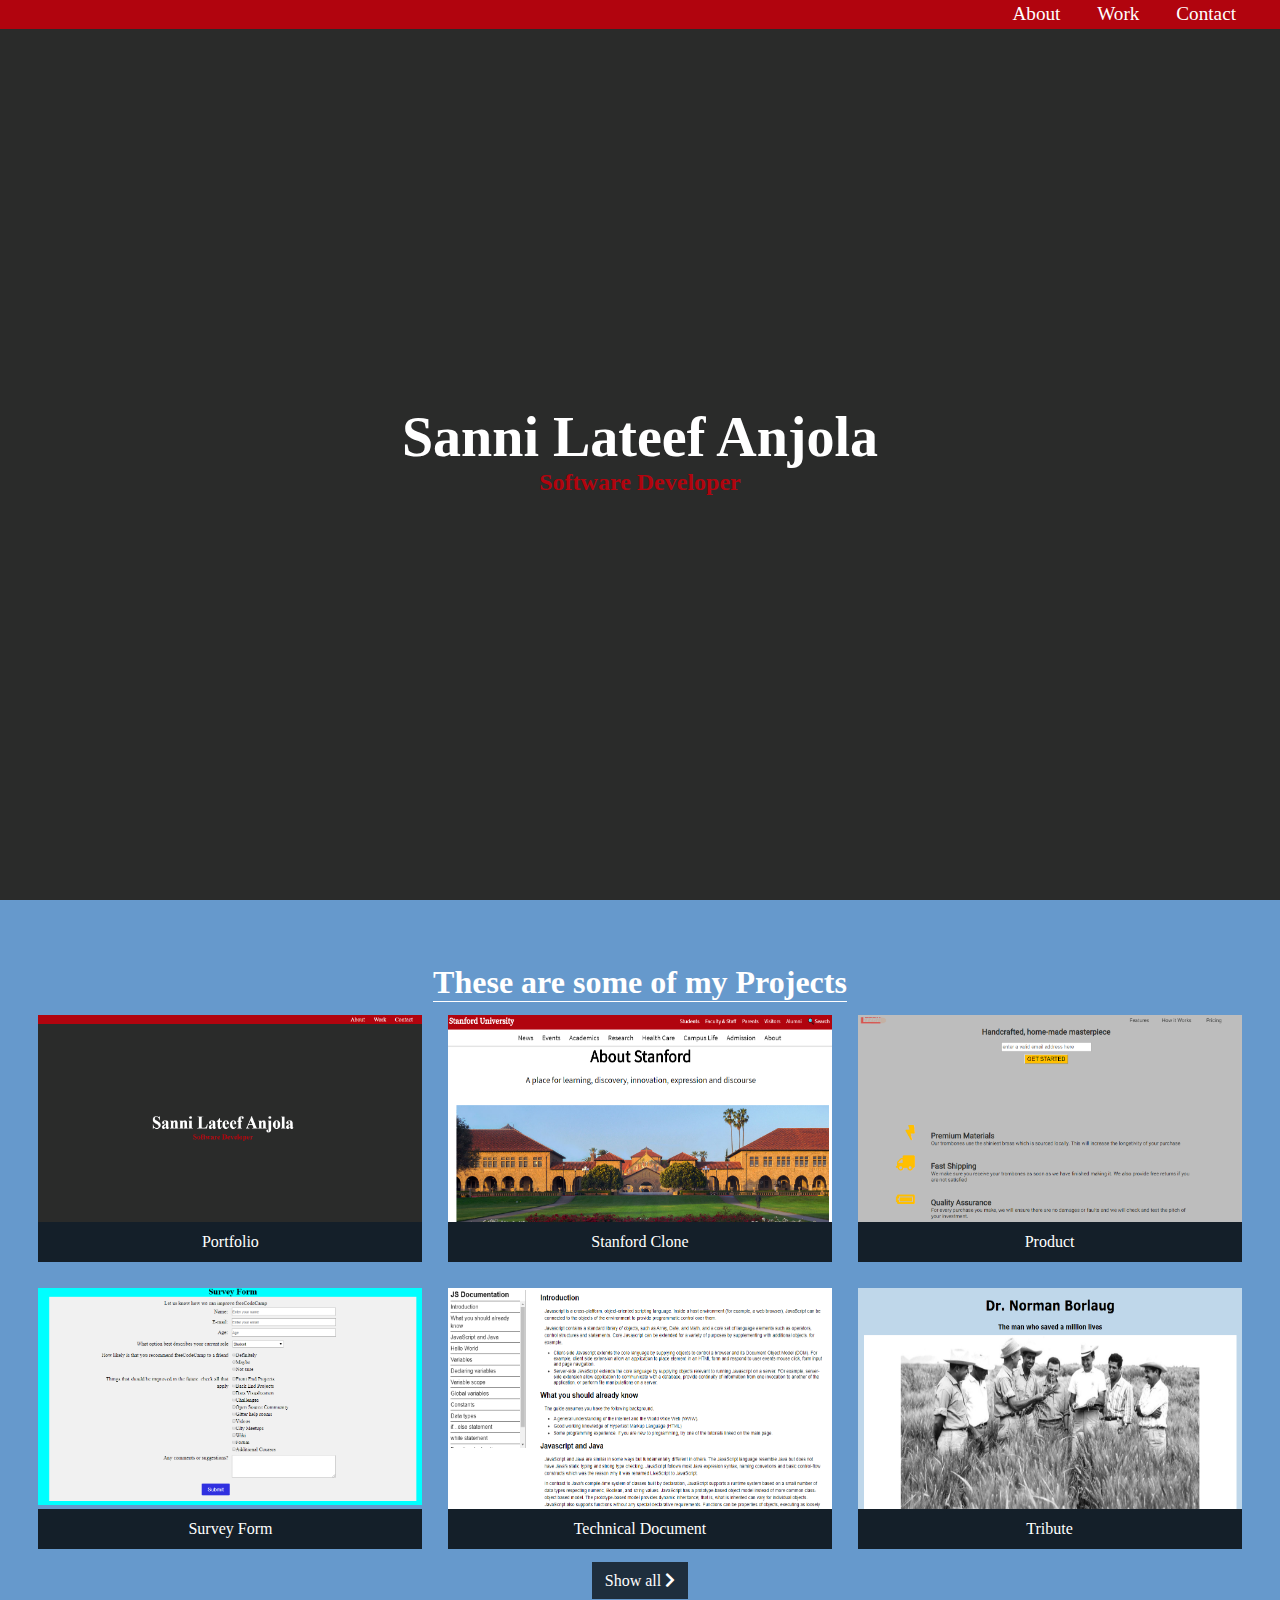
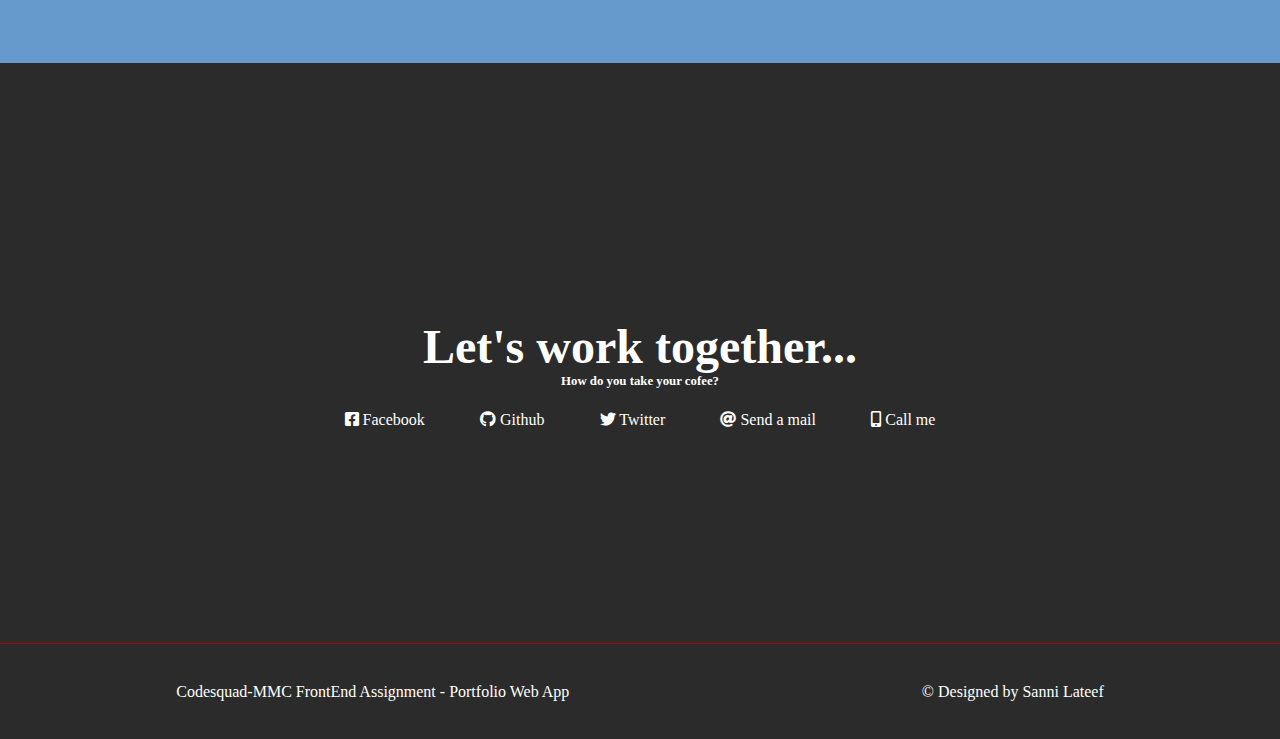
<file: index.html>
<!DOCTYPE html>
<html lang="en">

<head>
    <meta charset="UTF-8">
    <meta name="viewport" content="width=device-width, initial-scale=1.0">
    <title>Portfolio</title>
    <link rel="stylesheet" type="text/css" href="css/all.css">
    <link rel="stylesheet" type="text/css" href="css/style.css">
</head>

<body>
    <div class="container">
        <header>
            <nav id="navbar">
                <ul>
                    <li><a href="#welcome-section">About</a></li>
                    <li><a href="#projects">Work</a></li>
                    <li><a href="#collaboration">Contact</a></li>
                </ul>
            </nav>
            <!-- Navbar should always be at the top of the viewport -->
            <!-- must have a link to navigate within page -->
        </header>
        <main>
            <section id="welcome-section">
                <!-- The height of the welcome section must be equal to the height of the viewport -->
                <h1>Sanni Lateef Anjola</h1>
                <h3>Software Developer</h3>
            </section> <!-- End of Welcome Section -->
            <section id="projects">
                <h2 class="project-title">These are some of my Projects</h2>
                <div class="projects">
                    <div class="project">
                        <div class="img-container">
                            <img src="img/portfolio.PNG">
                        </div>
                        <div class="project-description"><a href="#">Portfolio</a>
                        </div>
                    </div>
                    <div class="project">
                        <div class="img-container">
                            <img src="img/stanford.PNG">
                        </div>
                        <div class="project-description"><a href="https://sanni-anjola.github.io/standfordClone/" target="_blank">Stanford Clone</a>
                        </div>
                    </div>
                    <div class="project">
                        <div class="img-container">
                            <img src="img/product.PNG">
                        </div>
                        <div class="project-description"><a href="projects/product/index.html" target="_blank">Product
                        </div>
                    </div>
                    <div class="project">
                        <div class="img-container">
                            <img src="img/survey_form.PNG">
                        </div>
                        <div class="project-description"><a href="projects/survey_form/index.html" target="_blank">Survey Form</a>
                        </div>
                    </div>
                    <div class="project">
                        <div class="img-container">
                            <img src="img/technical_doc.PNG">
                        </div>
                        <div class="project-description"><a href="projects/technical_doc/index.html" target="_blank">Technical Document</a>
                        </div>
                    </div>
                    <div class="project">
                        <div class="img-container">
                            <img src="img/tribute.PNG">
                        </div>
                        <div class="project-description"><a href="projects/tribute/index.html" target="_blank">Tribute</a>
                        </div>
                    </div>
                </div>
                <a href="#" class="projects-link">Show all <i class="fas fa-chevron-right"></i></a>
                <!-- must contain atleast one link to a project -->
            </section> <!-- End of Project Section -->
            <section id="collaboration">
                <h2>Let's work together... </h2>
                <h6>How do you take your cofee?</h6>
                <ul>
                    <li><a href="#"><i class="fab fa-facebook-square"></i> Facebook</a></li>
                    <li><a href="#"><i class="fab fa-github"></i> Github</a></li>
                    <li><a href="#"> <i class="fab fa-twitter fa-inverse"></i> Twitter</a></li>
                    <li><a href="#"><i class="fas fa-at"></i> Send a mail</a></li>
                    <li><a href="#"><i class="fas fa-mobile-alt"></i> Call me</a></li>
                </ul>
                <div>
                    <p>Codesquad-MMC FrontEnd Assignment - Portfolio Web App</p>
                    <p>&copy; Designed by Sanni Lateef</p>
                </div>
            </section> <!-- End of Collaboration Section -->
            <!-- Must contain a link with id="profile-link" which opens to my github account -->
            <!-- must have atleast a media query -->
        </main>
    </div> <!-- Container End -->
</body>

</html>
</file>
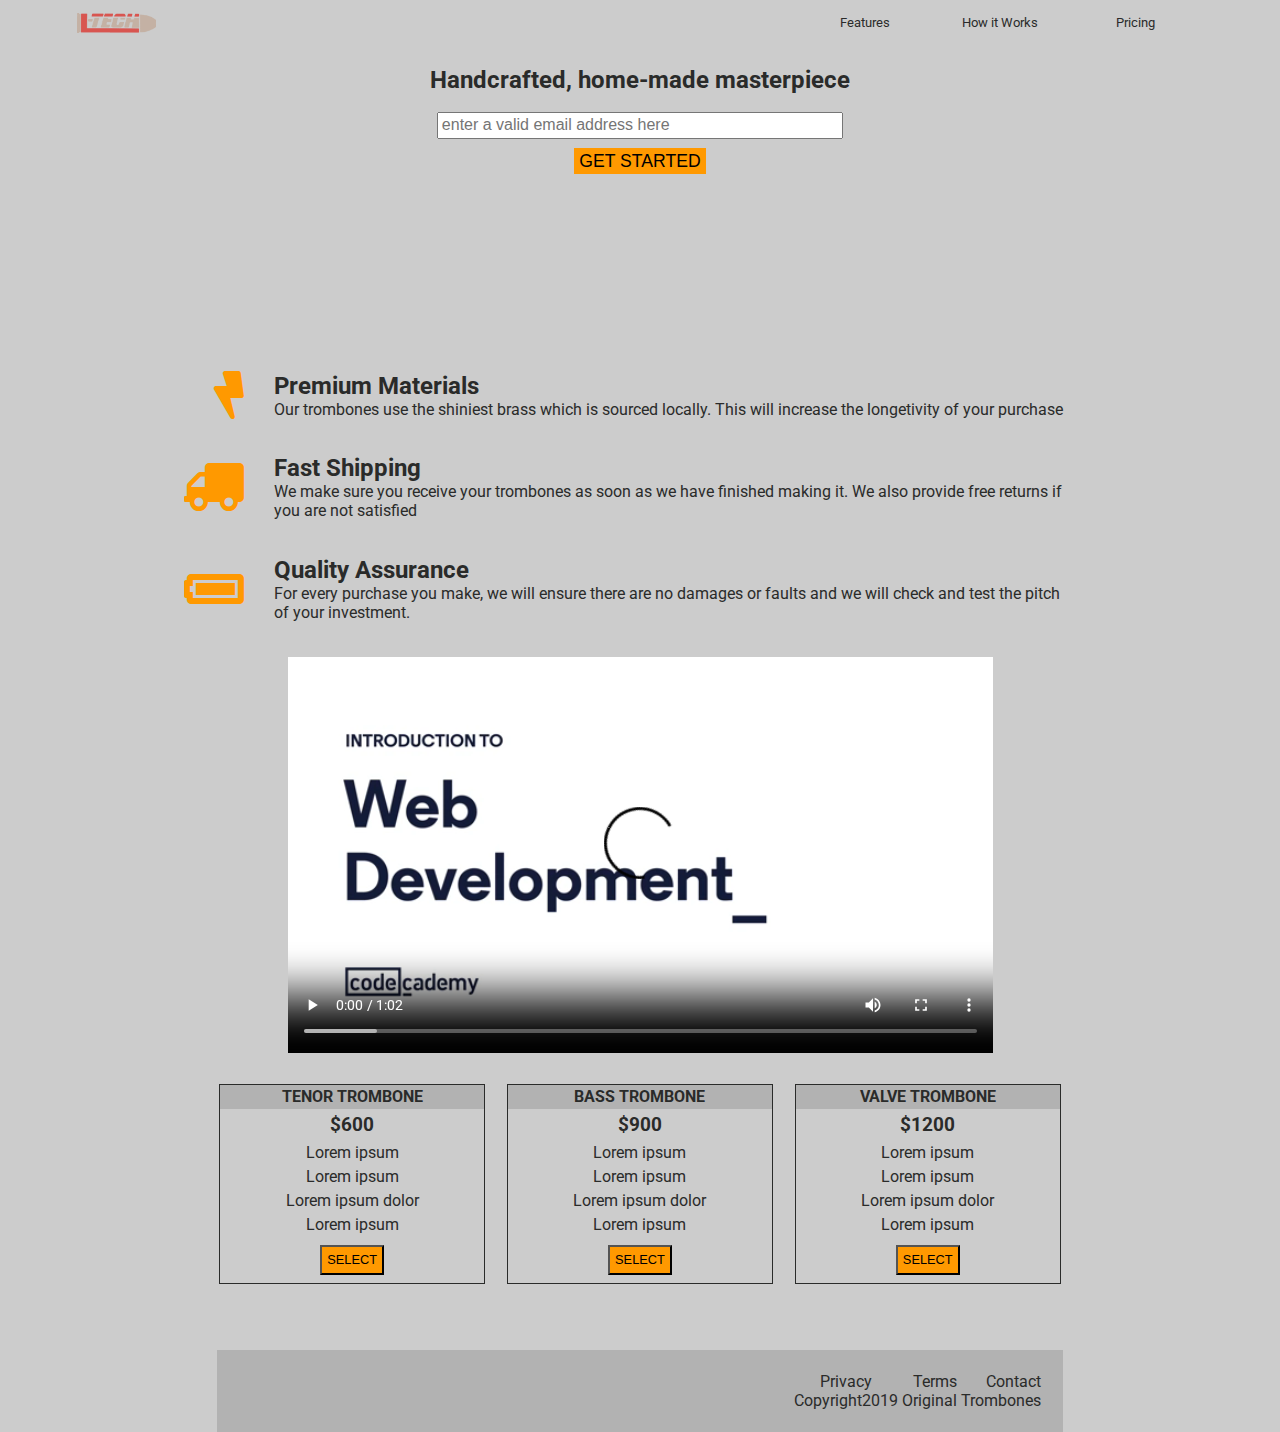
<file: projects/product/index.html>
<!DOCTYPE html>
<html lang="en">

<head>
    <meta charset="UTF-8">
    <meta name="viewport" content="width=device-width, initial-scale=1.0">
    <link href="https://fonts.googleapis.com/css?family=Archivo+Black|Roboto&display=swap" rel="stylesheet">
    <link rel="stylesheet" type="text/css" href="css/all.css">
    <link rel="stylesheet" type="text/css" href="css/style.css">
    <title>Product</title>
</head>

<body>
    <div class="container">
        <header id="header">
            <nav id="navbar">
                <ul>
                    <li> <img id="header-img" src="res/ltech.png" alt="Company logo"></img>
                    </li>
                    <li><a href="#features" class="nav-link">Features</a></li>
                    <li><a href="#how_it_works" class="nav-link">How it Works</a></li>
                    <li><a href="#pricing" class="nav-link">Pricing</a></li>
                </ul>
            </nav>
            <!-- Navbar always at the top -->
            <!-- Clicking any nav-link should take me to the corresponding section on the page -->
        </header>
        <main>
            <section id="form-elements">
                <h2>Handcrafted, home-made masterpiece</h2>
                <form action="thank-you.html" id="form">
                    <input type="email" id="email" placeholder="enter a valid email address here">
                    <input type="submit" id="submit" value="GET STARTED">
                </form>
            </section>
            <section id="features">
                <div>
                    <i class="fas fa-bolt fa-flip-horizontal fa-3x"></i>
                    <div>
                        <h2>Premium Materials</h2>
                        <p>Our trombones use the shiniest brass which is sourced locally. This will increase the longetivity of your purchase</p>
                    </div>
                </div>
                <div>
                    <i class="fas fa-truck fa-flip-horizontal fa-3x"></i>
                    <div>
                        <h2>Fast Shipping</h2>
                        <p>We make sure you receive your trombones as soon as we have finished making it. We also provide free returns if you are not satisfied</p>
                    </div>
                </div>
                <div>
                    <i class="fas fa-battery-full fa-rotate-180 fa-3x"></i>
                    <div>
                        <h2>Quality Assurance</h2>
                        <p>For every purchase you make, we will ensure there are no damages or faults and we will check and test the pitch of your investment.</p>
                    </div>
                </div>
            </section>
            <section id="how_it_works" class="video-container">
                <video src="res/video.WEBM" type="video/webm" controls autoplay>
                </video>
            </section>
            <section id="pricing">
                <div>
                    <h3>TENOR TROMBONE</h3>
                    <h4>$600</h4>
                    <ul>
                        <li>Lorem ipsum</li>
                        <li>Lorem ipsum</li>
                        <li>Lorem ipsum dolor</li>
                        <li>Lorem ipsum</li>
                    </ul>
                    <button>SELECT</button>
                </div>
                <div>
                    <h3>BASS TROMBONE</h3>
                    <h4>$900</h4>
                    <ul>
                        <li>Lorem ipsum</li>
                        <li>Lorem ipsum</li>
                        <li>Lorem ipsum dolor</li>
                        <li>Lorem ipsum</li>
                    </ul>
                    <button>SELECT</button>
                </div>
                <div>
                    <h3>VALVE TROMBONE</h3>
                    <h4>$1200</h4>
                    <ul>
                        <li>Lorem ipsum</li>
                        <li>Lorem ipsum</li>
                        <li>Lorem ipsum dolor</li>
                        <li>Lorem ipsum</li>
                    </ul>
                    <button>SELECT</button>
                </div>
            </section>
        </main>
        <footer>
            <a href="#">Privacy</a>
            <a href="#">Terms</a>
            <a href="#">Contact</a>
            <p>Copyright2019 Original Trombones</p>
        </footer>
    </div>
</body>

</html>
</file>
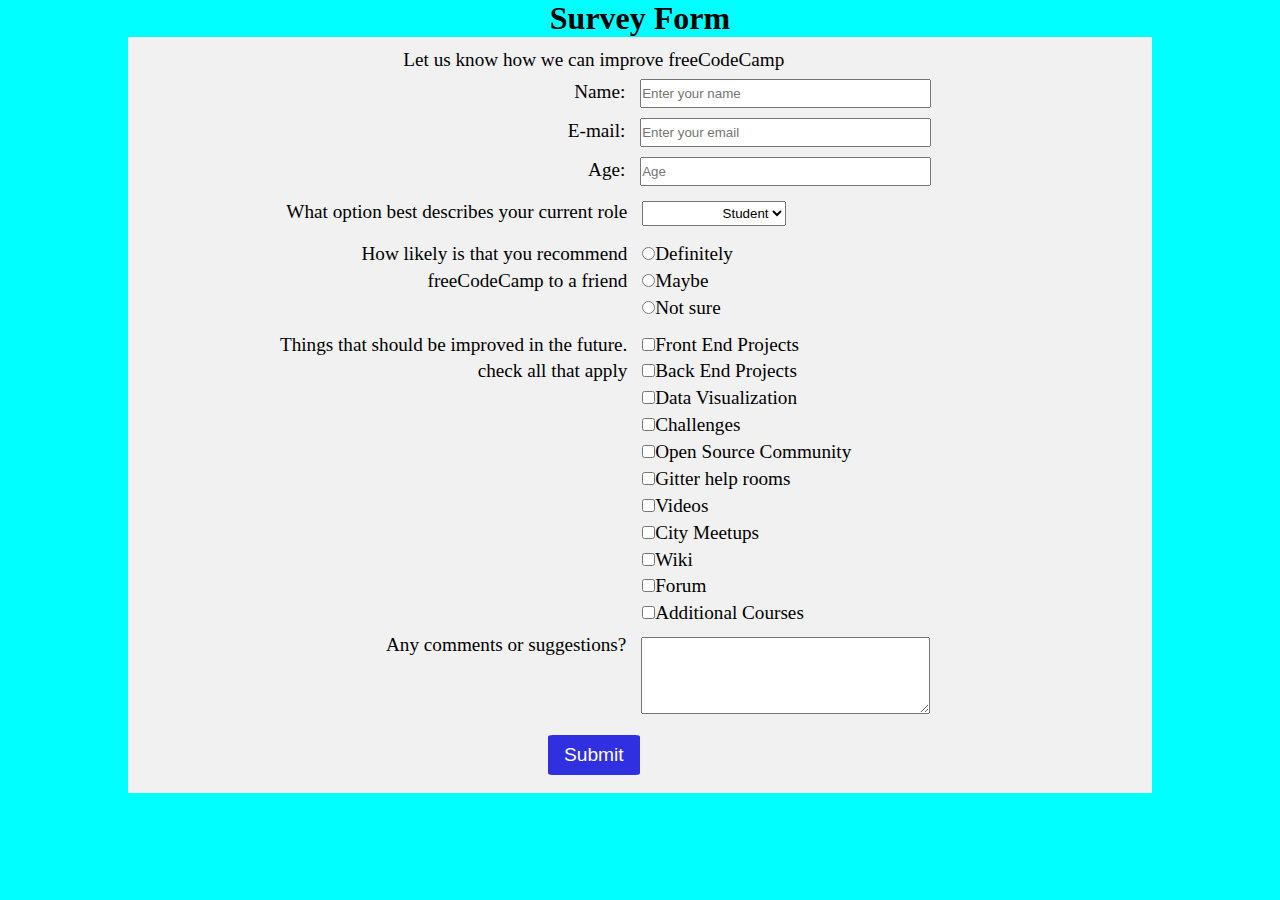
<file: projects/survey_form/index.html>
<!DOCTYPE html>
<html lang="en">

<head>
    <meta charset="UTF-8">
    <meta name="viewport" content="width=device-width, initial-scale=1.0">
    <title>Survey Form</title>
    <link rel="stylesheet" type="text/css" href="css/style.css">
</head>

<body>
    <div class="container">
        <header>
            <h1>Survey Form</h1>
        </header>
        <main>
            <form class="survey-form" method="GET" action="#" target="_blank">
                <p class="description">Let us know how we can improve freeCodeCamp</p>
                <div class="group">
                    <label for="name">Name:</label>
                    <input type="text" name="name" id="name" placeholder="Enter your name" required>
                </div>
                <div class="group">
                    <label for="email">E-mail:</label>
                    <input type="email" name="email" id="email" placeholder="Enter your email" required>
                </div>
                <div class="group">
                    <label for="number">Age:</label>
                    <input type="number" name="number" id="number" min="18" max="35" placeholder="Age" required>
                </div>
                <div class="group">
                    <label for="dropdown"> What option best describes your current role</label>
                    <div>
                        <select name="dropdown" id="dropdown">
                            <option value="student">Student</option>
                            <option value="beginner">Beginner</option>
                            <option value="intermediate">Intermediate</option>
                            <option value="junior">Junior Developer</option>
                            <option value="senior">Senior Developer</option>
                            <option value="expert">IT Expert</option>
                        </select>
                    </div>
                </div>
                <div class="radio-section">
                    <p>How likely is that you recommend freeCodeCamp to a friend</p>
                    <div>
                        <label><input type="radio" name="recommend">Definitely </label>
                        <label><input type="radio" name="recommend">Maybe</label>
                        <label><input type="radio" name="recommend">Not sure</label>
                    </div>
                </div>
                <div class="radio-section">
                    <p>Things that should be improved in the future. check all that apply</p>
                    <div>
                        <label><input type="checkbox" name="tick">Front End Projects</label>
                        <label><input type="checkbox" name="tick2">Back End Projects</label>
                        <label><input type="checkbox" name="tick2">Data Visualization</label>
                        <label><input type="checkbox" name="tick2">Challenges</label>
                        <label><input type="checkbox" name="tick2">Open Source Community</label>
                        <label><input type="checkbox" name="tick2">Gitter help rooms</label>
                        <label><input type="checkbox" name="tick2">Videos</label>
                        <label><input type="checkbox" name="tick2">City Meetups</label>
                        <label><input type="checkbox" name="tick2">Wiki</label>
                        <label><input type="checkbox" name="tick2">Forum</label>
                        <label><input type="checkbox" name="tick2">Additional Courses</label>
                    </div>
                </div>
                <div class="group textarea-sec">
                    <label for="comment">Any comments or suggestions? </label>
                    <textarea id="comment" rows="5" cols="50"></textarea>
                </div>
                <input type="submit" name="submit" value="Submit">
            </form>
        </main>
    </div>
</body>

</html>
</file>
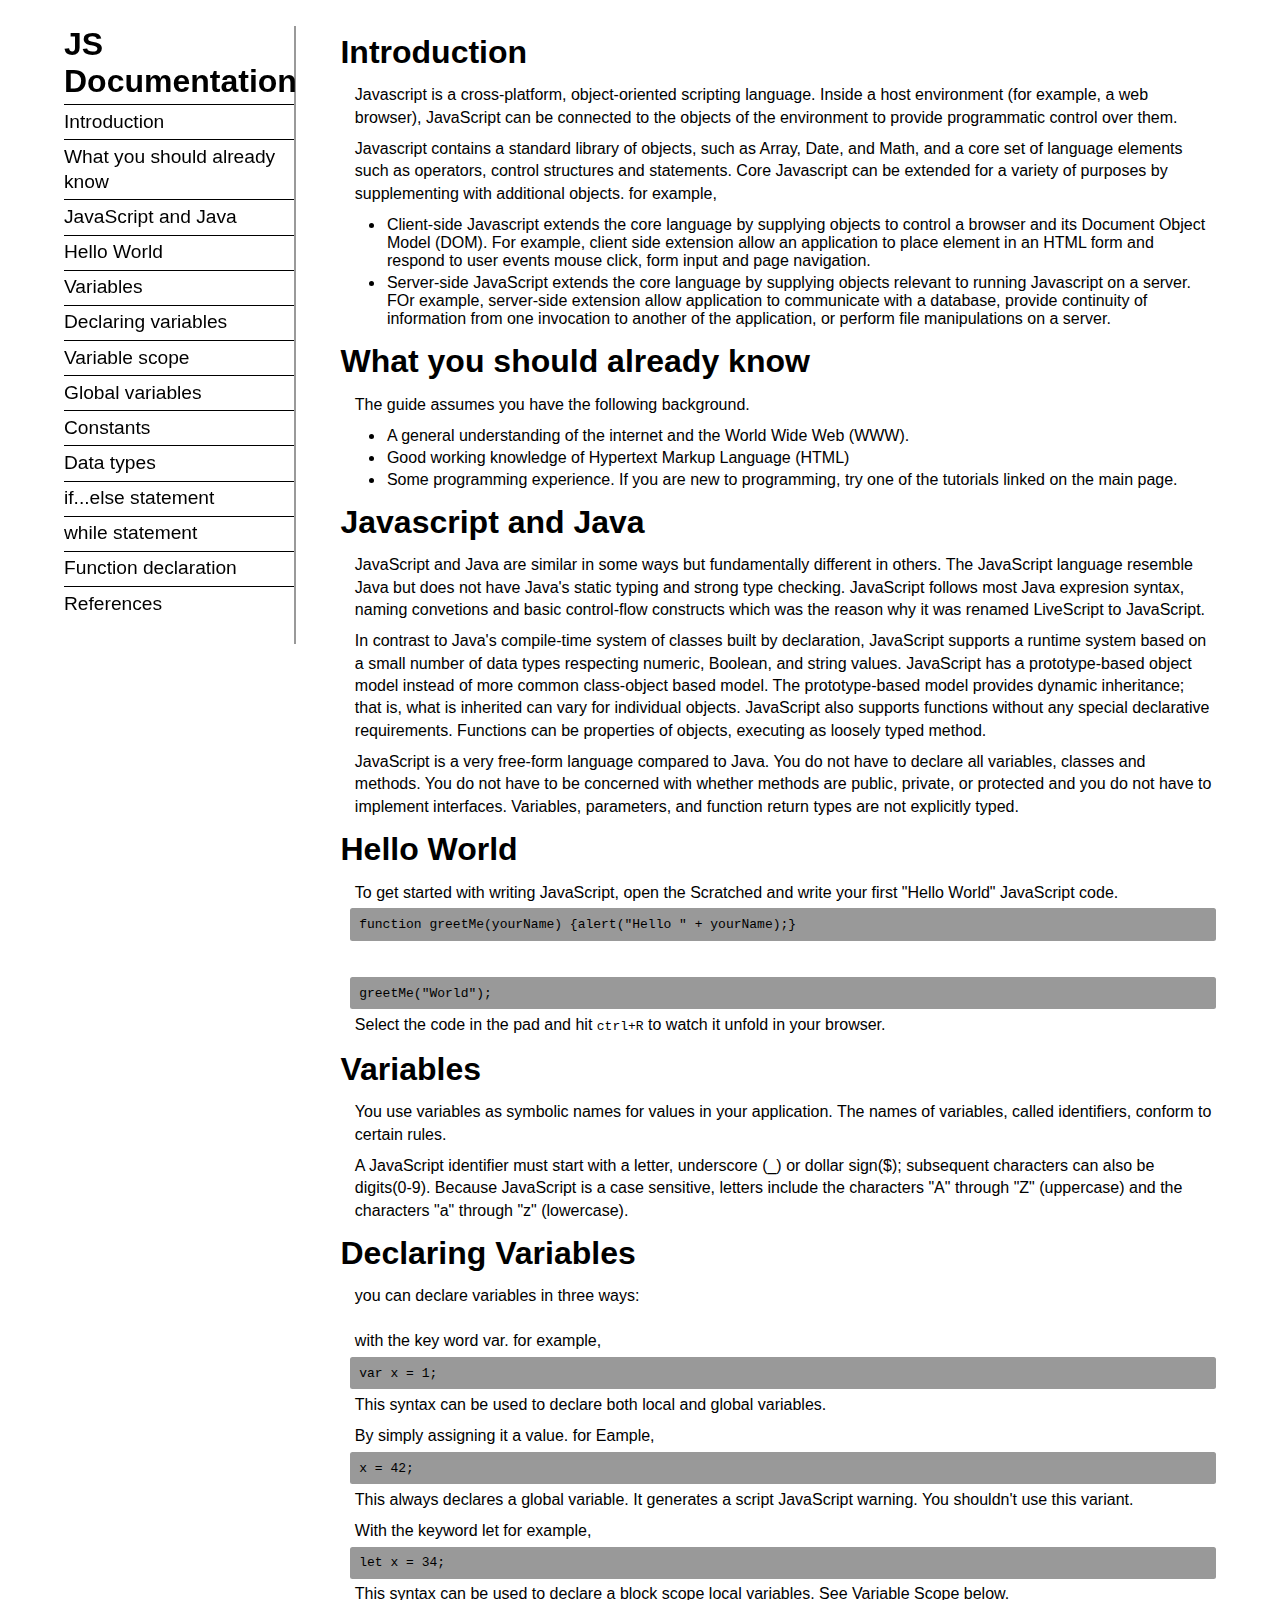
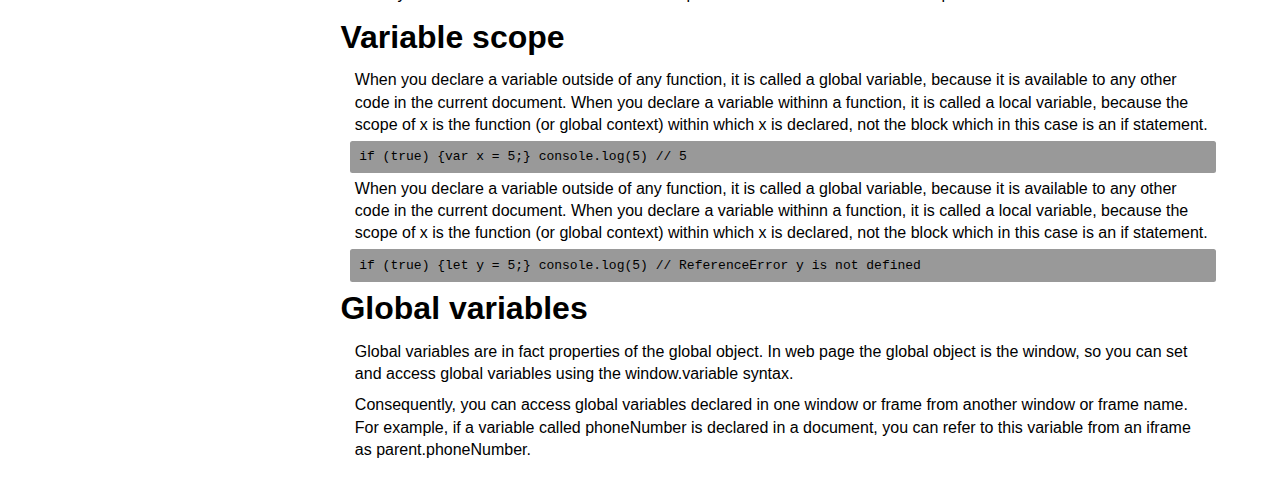
<file: projects/technical_doc/index.html>
<!DOCTYPE html>
<html lang="en">

<head>
    <meta charset="UTF-8">
    <meta name="viewport" content="width=device-width, initial-scale=1.0">
    <title>Technical Document</title>
    <link rel="stylesheet" type="text/css" href="css/style.css">
</head>
<body>
	<div class="container">
		<nav class="documentation" id="navbar">
			<h1>JS Documentation</h1>
			<ul>
				<li><a href="#introduction" class="nav-link">Introduction</a></li>
				<li><a href="#prerequisite" class="nav-link">What you should already know</a></li>
				<li><a href="#javascript-java" class="nav-link">JavaScript and Java</a></li>
				<li><a href="#hello-world" class="nav-link">Hello World</a></li>
				<li><a href="#variables" class="nav-link">Variables</a></li>
				<li><a href="#declaring-variables" class="nav-link">Declaring variables</a></li>
				<li><a href="#variable-scope" class="nav-link">Variable scope</a></li>
				<li><a href="#global-variable" class="nav-link">Global variables</a></li>
				<li><a href="#constants" class="nav-link">Constants</a></li>
				<li><a href="#data-types" class="nav-link">Data types</a></li>
				<li><a href="#if">if...else statement</a></li>
				<li><a href="#while" class="nav-link">while statement</a></li>
				<li><a href="#function" class="nav-link">Function declaration</a></li>
				<li><a href="#references" class="nav-link">References</a></li>
			</ul>
		</nav>
		<main id="main-doc">
			<section class="main-section" id="introduction">
				<h1>Introduction</h1>
				<p>
					Javascript is a cross-platform, object-oriented scripting language. Inside a host environment (for example, a web browser), JavaScript can be connected to the objects of the environment to provide programmatic control over them.
				</p>
				<p>
					Javascript contains a standard library of objects, such as Array, Date, and Math, and a core set of language elements such as operators, control structures and statements. Core Javascript can be extended for a variety of purposes by supplementing with additional objects. for example,
				</p>
				<ul>
					<li>Client-side Javascript extends the core language by supplying objects to control a browser and its Document Object Model (DOM). For example, client side extension allow an application to place element in an HTML form and respond to user events mouse click, form input and page navigation. </li>
					<li>Server-side JavaScript extends the core language by supplying objects relevant to running Javascript on a server. FOr example, server-side extension allow application to communicate with a database, provide continuity of information from one invocation to another of the application, or perform file manipulations on a server.</li>
				</ul>
			</section>
			<section class="main-section" id="prerequisite">
				<h1>What you should already know</h1>
				<p>The guide assumes you have the following background.</p>
				<ul>
					<li>A general understanding of the internet and the World Wide Web (WWW).</li>
					<li>Good working knowledge of Hypertext Markup Language (HTML)</li>
					<li>Some programming experience. If you are new to programming, try one of the tutorials linked on the main page.</li>
				</ul>
			</section>
			<section class="main-section" id="javascript-java">
				<h1 id="javascript_and_java">Javascript and Java</h1>
				<p>
					JavaScript and Java are similar in some ways but fundamentally different in others. The JavaScript language resemble Java but
					does not have Java's static typing and strong type checking. JavaScript follows most Java expresion syntax, naming convetions and
					basic control-flow constructs which was the reason why it was renamed LiveScript to JavaScript.
				</p>
				<p>
					In contrast to Java's compile-time system of classes built by declaration, JavaScript supports a runtime system based on a small
					number of data types respecting numeric, Boolean, and string values. JavaScript has a prototype-based object model instead of
					more common class-object based model. The prototype-based model provides dynamic inheritance; that is,
					what is inherited can vary for individual objects. JavaScript also supports functions without any special declarative requirements.
					Functions can be properties of objects, executing as loosely typed method.
				</p>
				<p>
					JavaScript is a very free-form language compared to Java. You do not have to declare all variables, classes and methods. You do not
					have to be concerned with whether methods are public, private, or protected and you do not have to implement interfaces. Variables,
					parameters, and function return types are not explicitly typed.
				</p>
			</section>
			<section class="main-section" id="hello-world">
				<h1 id="hello_world">Hello World</h1>
				<p>
					To get started with writing JavaScript, open the Scratched and write your first "Hello World" JavaScript code.
				</p>
				<code>
					function greetMe(yourName) {alert("Hello " + yourName);}
				</code>
				<br> <br>
				<code>
					greetMe("World");
				</code>
				<p>
					Select the code in the pad and hit <kbd>ctrl+R</kbd> to watch it unfold in your browser.
				</p>
			</section>
			<section class="main-section" id="variables">
				<h1>Variables</h1>
				<p>
					You use variables as symbolic names for values in your application. The names of variables, called identifiers,
					conform to certain rules.
				</p>
				<p>
					A JavaScript identifier must start with a letter, underscore (_) or dollar sign($);
					subsequent characters can also be digits(0-9). Because JavaScript is a case sensitive,
					letters include the characters "A" through "Z" (uppercase) and the characters "a" through "z" (lowercase).
				</p>
			</section>
			<section class="main-section" id="declaring-variables">
				<h1>Declaring Variables</h1>
				<p>
					you can declare variables in three ways: <br><br>
					with the key word var. for example,
				</p>
				<code>var x = 1;</code>
				<p>
					This syntax can be used to declare both local and global variables.
				</p>
				<p>
					By simply assigning it a value. for Eample,
				</p>
				<code>x = 42;</code>
				<p>
					This always declares a global variable. It generates a script JavaScript warning. You shouldn't use this variant.
				</p>
				<p>
					With the keyword let for example,
				</p>
				<code>
					let x = 34;
				</code>
				<p>
					This syntax can be used to declare a block scope local variables. See Variable Scope below.
				</p>
			</section>
			<section class="main-section" id="variable-scope">
				<h1>Variable scope</h1>
				<p>
					When you declare a variable outside of any function, it is called a global variable, because it is available to any other code
					in the current document. When you declare a variable withinn a function, it is called a local variable, because the scope of x
					is the function (or global context) within which x is declared, not the block which in this case is an if statement.
				</p>
				<code>
					if (true) {var x = 5;} console.log(5) // 5
				</code>
				<p>When you declare a variable outside of any function, it is called a global variable, because it is available to any other code
					in the current document. When you declare a variable withinn a function, it is called a local variable, because the scope of x
					is the function (or global context) within which x is declared, not the block which in this case is an if statement.
				</p>
				<code>
					if (true) {let y = 5;} console.log(5) // ReferenceError y is not defined
				</code>
			</section>
			<section class="main-section" id="global-variable">
				<h1>Global variables</h1>
				<p>Global variables are in fact properties of the global object. In web page the global object is the window, so you can set and access global variables using the window.variable syntax.
				</p>
				<p>
					Consequently, you can access global variables declared in one window or frame from another window or frame name. For example, if a variable called phoneNumber is declared in a document, you can refer to this variable from an iframe as parent.phoneNumber.
				</p>
			</section>
		</main>
	</div>

</body>

</html>
</file>
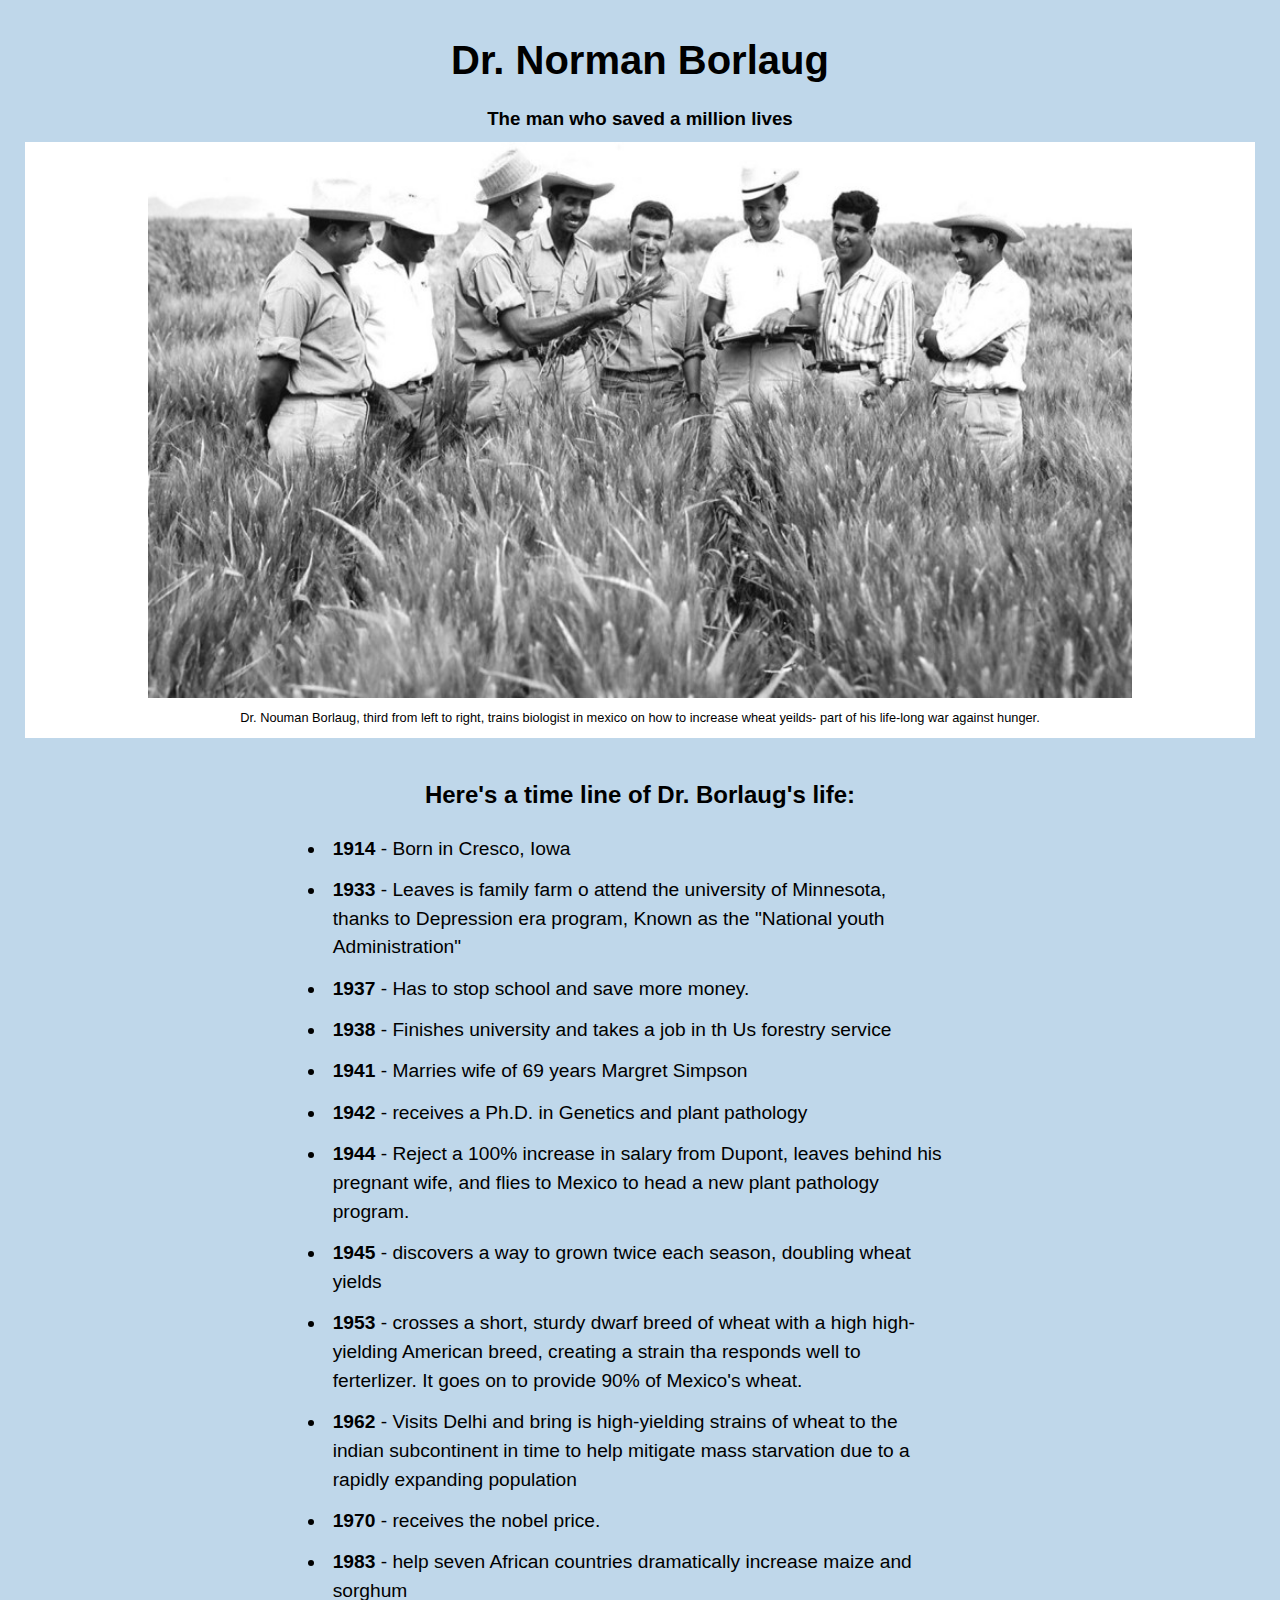
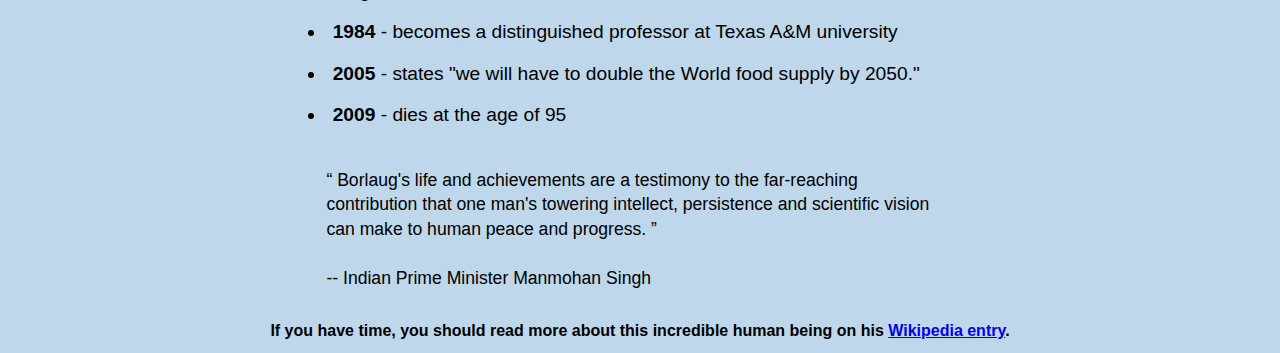
<file: projects/tribute/index.html>
<!DOCTYPE html>
<html lang="en">

<head>
    <meta charset="UTF-8">
    <meta name="viewport" content="width=device-width, initial-scale=1.0">
    <title>Tribute</title>
    <link rel="stylesheet" type="text/css" href="css/style.css">
</head>

<body>
    <main id="main">
        <h1 class="title">Dr. Norman Borlaug</h1>
        <h3>The man who saved a million lives</h3>
        <div id="img-div">
            <img src="img/dr-norman.jpg" alt="Dr. Norman Borlaug trains biologist in mexico" id="image">
            <p id="img-caption">
                Dr. Nouman Borlaug, third from left to right, trains biologist in mexico
                on how to increase wheat yeilds- part of his life-long war against hunger.
            </p>
        </div>
        <div id="tribute-info">
            <h2>Here's a time line of Dr. Borlaug's life:</h2>
            <ul>
                <li><strong>1914</strong> - Born in Cresco, Iowa</li>
                <li><strong>1933</strong> - Leaves is family farm o attend the university of Minnesota, thanks to Depression era program, Known as the "National youth Administration"</li>
                <li><strong>1937</strong> - Has to stop school and save more money. </li>
                <li><strong>1938</strong> - Finishes university and takes a job in th Us forestry service</li>
                <li><strong>1941</strong> - Marries wife of 69 years Margret Simpson</li>
                <li><strong>1942</strong> - receives a Ph.D. in Genetics and plant pathology</li>
                <li><strong>1944</strong> - Reject a 100% increase in salary from Dupont, leaves behind his pregnant wife, and flies to Mexico
                    to head a new plant pathology program.
                </li>
                <li><strong>1945</strong> - discovers a way to grown twice each season, doubling wheat yields</li>
                <li><strong>1953</strong> - crosses a short, sturdy dwarf breed of wheat with a high high-yielding
                    American breed, creating a strain tha responds well to ferterlizer. It goes on to provide 90% of Mexico's wheat.
                </li>
                <li><strong>1962</strong> - Visits Delhi and bring is high-yielding strains of wheat to the indian subcontinent
                    in time to help mitigate mass starvation due to a rapidly expanding population
                </li>
                <li><strong>1970</strong> - receives the nobel price.</li>
                <li><strong>1983</strong> - help seven African countries dramatically increase maize and sorghum</li>
                <li><strong>1984</strong> - becomes a distinguished professor at Texas A&M university </li>
                <li><strong>2005</strong> - states "we will have to double the World food supply by 2050."</li>
                <li><strong>2009</strong> - dies at the age of 95</li>
            </ul>
            <blockquote>
                <q>
                    Borlaug's life and achievements are a testimony to the far-reaching contribution that one man's towering intellect, persistence and scientific vision can make to human peace and progress.
                </q><br><br>
                -- Indian Prime Minister Manmohan Singh
            </blockquote>
        </div>
        <div id="link">
            <h4>If you have time, you should read more about this incredible human being on his <a href="https://en.wikipedia.org/wiki/Norman_Borlaug" target="_blank">Wikipedia entry</a>.</h4>
        </div>
    </main>
</body>

</html>
</file>
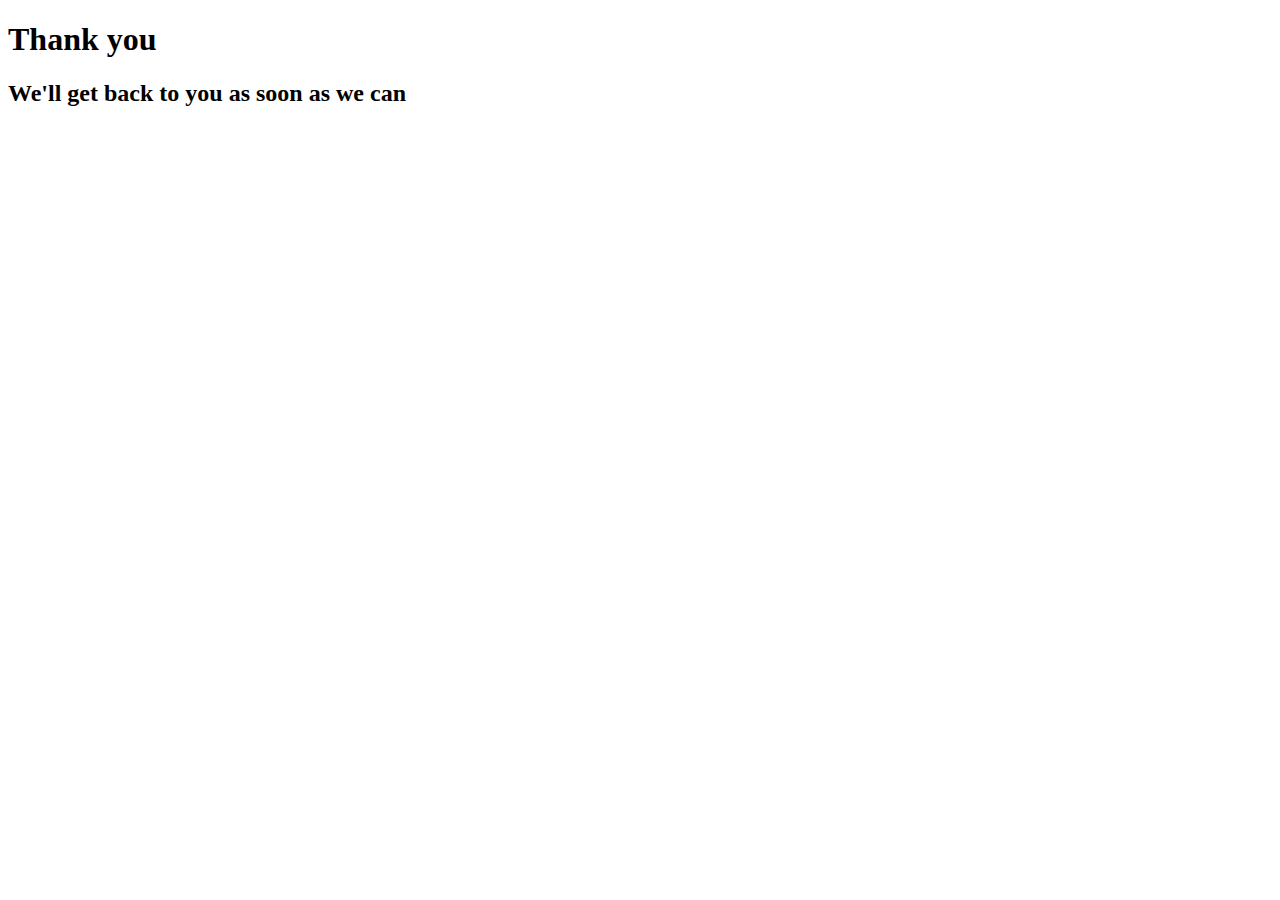
<file: projects/product/thank-you.html>
<!DOCTYPE html>
<html lang="en">

<head>
    <meta charset="UTF-8">
    <title>Thank You</title>
</head>

<body>
    <h1>Thank you</h1>
    <h2>We'll get back to you as soon as we can</h2>
</body>

</html>
</file>
<file: css/style.css>
/*
#2A2B2A - black
#1B998B - kind of blue
#6699CC - blue for project background
#A23E48 - some text
*/

* {
    margin: 0;
    padding: 0;
}

body,
header,
section,
main,
footer,
article,
div {
    width: 100%;
    display: block;

}

div#container {
    width: 100%;
}

/*Navigation Bar Section*/
nav#navbar {
    width: 100%;
    background-color: #B1040E;
    position: fixed;
    top: 0;
    z-index: 1000;
}

nav#navbar ul {
    margin: 0 2%;
    display: flex;
    justify-content: flex-end;

}

nav#navbar ul li {
    list-style: none;
    display: inline-block;
    padding: 0 1.5%;
}

nav#navbar ul li a {
    display: block;
    color: white;
    text-decoration: none;
    font-size: 1.2em;
    line-height: 1.5em;
}

nav#navbar ul li a:hover {}

/*Welcome Section*/
section#welcome-section {
    width: 100%;
    min-height: 100vh;
    background-color: #2A2B2A;
    color: white;
    display: flex;
    flex-flow: column wrap;
    justify-content: center;
    align-content: center;
}

section#welcome-section h1 {
    text-align: center;
    font-size: 3.5em;
}

section#welcome-section h3 {
    text-align: center;
    color: #B1040E;
    font-size: 1.5em;
}

/* Project Section */
section#projects {
    width: 100%;
    background-color: #6699CC;
    text-align: center;
    padding: 5% 0;
}


section#projects h2.project-title {
    display: inline-block;
    font-size: 2em;
    color: white;
    border-bottom: 1px solid white;
}

section#projects div.projects {
    display: flex;
    flex-flow: row wrap;
    justify-content: center;
}

section#projects div.projects div.project {
    width: 30%;
    display: grid;
    grid-template-rows: 4.5fr 0.5fr;
    margin: 1% 1%;
}

section#projects div.projects div.project div.img-container img {
    width: 100%;
    height: 100%;
}

section#projects div.projects div.project div.project-description {
    font-size: 1em;
    line-height: 2.5em;
    color: white;
    background-color: rgba(0, 0, 0, 0.8);
}

section#projects div.projects div.project div.project-description a {
    text-decoration: none;
    color: inherit;
    font-size: inherit;
}

section#projects a.projects-link {
    display: inline-block;
    text-align: center;
    text-decoration: none;
    color: white;
    font-size: 1em;
    line-height: 1.5em;
    padding: 0.5% 1%;
    background-color: rgba(0, 0, 0, 0.7);
}

/* Collaboration Section */
section#collaboration {
    max-height: 100vh;
    background-color: #2A2B2A;
    padding-top: 20%;
    text-align: center;
    color: white;
}

section#collaboration h2 {
    font-size: 3em;
}

section#collaboration h6 {
    font-size: 0.8em;
}

section#collaboration ul {
    text-align: center;
    border-bottom: 1px solid #B1040E;
    padding-bottom: 15%;

}

section#collaboration ul li {
    display: inline-block;
    margin: 1.5% 2%;
    list-style: none;
}

section#collaboration ul li a {
    display: block;
    text-align: center;
    text-decoration: none;
    color: white;
    font-size: 1em;
    line-height: 1.5em;
}

section#collaboration div:last-child {
    padding: 3% 0;
    display: flex;
    justify-content: space-around;

}


/* ############### Mobile #################### */
@media only screen and (max-width: 560px) {

    /*Navigation Bar Section*/
    nav#navbar ul li {
        padding: 0 1%;
    }

    nav#navbar ul li a {
        font-size: 0.8em;
        line-height: 1.2em;
    }

    /*Welcome Section*/
    section#welcome-section h1 {
        font-size: 1.8em;
    }

    section#welcome-section h3 {
        font-size: 1em;
    }

    /* Project Section */
    section#projects div.projects div.project {
        width: 90%;
        margin: 1% 1%;
    }

    section#projects h2.project-title {
        border-bottom: none;
        font-size: 1.5em
    }

    section#projects a.projects-link {
        font-size: 0.8em;
        line-height: 1.2em;
        padding: 0.5% 1%;
    }

    /* Collaboration Section */
    section#collaboration ul li a {
        font-size: 1em;
        line-height: 1.5em;
    }

}
</file>
<file: projects/product/css/style.css>
* {
    margin: 0;
    padding: 0;
}

:root {
    --icon-color: #ff9900;
}

body,
header,
section,
main,
footer,
article,
div {
    width: 100%;
    display: block;

}

body {
    background-color: rgba(125, 125, 125, 0.5);
    background-color: #ccc;
    font-family: 'Roboto', sans-serif;
    width: 100%;
    overflow-y: scroll;
}

div.container {
    width: 86%;
    padding: 0 2%;
    margin: 0 auto;
    color: #2A2B2A;
}

/*Navigation Bar Section*/
#header nav#navbar {
    width: 88%;
    margin: 0 auto;
    position: fixed;
    top: 0%;
    left: 6%;
    z-index: 1000;
    padding-top: 1%;
    background-color: #ccc;
}

#header nav#navbar ul {
    display: flex;
    justify-content: flex-end;
    align-items: center;
    list-style: none;

}

#header nav#navbar ul li {
    display: inline-block;
    width: 12%;
}

#header nav#navbar ul li:first-child {
    margin-right: auto;
    width: 7%
}


#header nav#navbar ul li img {
    display: block;
    width: 100%;
}

#header nav#navbar ul li a {
    display: block;
    text-decoration: none;
    font-size: 0.8em;
    line-height: 1.2em;
    text-align: center;
    color: inherit;
}

/*######### Main Section ###########*/
main {
    width: 80%;
    margin: 6% auto;
}

main section#form-elements {
    height: 30vh;
    text-align: center;
}

main section#form-elements h2 {
    margin: 2% 0;
}

main section#form-elements form {}

main section#form-elements form input[type=email] {
    width: 45%;
    padding: 0.3%;
    font-size: 1em;
}

main section#form-elements form input[type=email]:focus {
    outline: 1px solid #FFA400;
}

main section#form-elements form input[type=submit] {
    display: block;
    width: 15%;
    margin: 1% auto;
    font-size: 1.1em;
    line-height: 1.5em;
    background-color: var(--icon-color);
    border: none;
}

main section#features {
    margin-bottom: 3%;
}

main section#features>div {
    margin: 4% 0;
    text-align: left;
}

main section#features>div i {
    display: inline-block;
    width: 5%;
    margin-right: 3%;
    color: var(--icon-color);
    vertical-align: middle;
}

main section#features>div div {
    display: inline-block;
    width: 90%;
    vertical-align: middle;
}

main section.video-container {
    width: 100%;
    text-align: center;
    margin: 3% auto;
}

main section.video-container video {
    width: 80%;
}

main section#pricing {
    text-align: center;
}

main section#pricing>div {
    display: inline-block;
    width: 30%;
    margin: 0 1%;
    border: 1px solid #2A2B2A;
}

main section#pricing>div h3 {
    background-color: #b2b2b2;
    font-size: 1em;
    line-height: 1.5em;
}

main section#pricing>div h4 {
    font-size: 1.2em;
    line-height: 1.7em;
}

main section#pricing>div ul {
    list-style: none;
}

main section#pricing>div ul li {
    font-size: 1em;
    line-height: 1.5em;
}

main section#pricing>div button {
    font-size: 0.8em;
    line-height: 1.2em;
    background-color: var(--icon-color);
    padding: 2%;
    margin: 3%;
}

footer {
    width: 72.8%;
    margin: 0 auto;
    padding: 2%;
    background-color: #b2b2b2;
    text-align: right;
}

footer a {
    display: inline-block;
    width: 10%;
    text-decoration: none;
    color: inherit;
}

/*############## Mobile Section #################*/

@media only screen and (max-width: 750px) {

    div.container {
        width: 100%;
    }

    /*Navigation Bar Section*/
    #header nav#navbar {
        width: 100%;
        margin: 0 auto;
        position: fixed;
        top: 0%;
        left: 0%;
        z-index: 1000;
        padding-top: 1%;
        background-color: #ccc;
    }

    #header nav#navbar ul {
        display: flex;
        flex-flow: column nowrap;
        justify-content: center;
        align-items: center;

    }

    #header nav#navbar ul li:first-child {
        margin: 0;
    }

    #header nav#navbar ul li {
        display: inline-block;
        width: 30%;
        margin: 1% 0;
    }

    /*Main Section*/

    main {
        width: 100%;
        margin: 4% auto;
        margin-top: 20%;
    }

    main section#form-elements {
        height: 30vh;
        text-align: center;
    }

    main section#form-elements h2 {
        margin: 2% 0;
    }

    main section#form-elements form {}

    main section#form-elements form input[type=email] {
        padding: 0.2%;
        font-size: 0.8em;
    }

    main section#form-elements form input[type=email]:focus {
        outline: 1px solid #FFA400;
    }

    main section#form-elements form input[type=submit] {
        width: 25%;
        font-size: 1em;
    }

    main section#features>div {
        text-align: center;
    }

    main section#features>div i {
        display: none;
    }

    main section#pricing {
        text-align: center;
    }

    main section#pricing>div {
        display: block;
        width: 40%;
        margin: 3% auto;
    }

    /* Footer Section */

    footer {
        width: 100%;
        margin: 0;
        padding-left: 0;
    }

}
</file>
<file: projects/survey_form/css/style.css>
* {
    margin: 0;
    padding: 0;
}

body {
    background-color: aqua;
}

.container {
    width: 80%;
    margin: 0 auto;
}

header h1 {
    text-align: center;
}

main {
    text-align: center;
    background-color: #F1F1F1;
}

/*main p {
    margin: 2% 0;
}*/

main form {
    font-size: 1.2em;
    line-height: 1.4em;
    width: 80%;
    margin: 0 auto;
    padding: 10px;
    padding-right: 10%;
}


.group {
    display: block;
}

.group :first-child {
    display: inline-block;
    width: 45%;
    text-align: right;
    margin-right: 10px;
}

.group :last-child {
    display: inline-block;
    margin: 5px 0;
    width: 35%;
}

.group div:last-child {
    text-align: left;
}

.group div:last-child>select {
    width: 50%
}

input[type=text],
input[type=number],
input[type=email],
select {
    height: 25px;
}

.radio-section p {
    display: inline-block;
    width: 45%;
    text-align: right;
    vertical-align: top;
    margin: 5px 0;
    margin-right: 10px;
}

.radio-section div {
    display: inline-block;
    width: 35%;
    text-align: left;
    margin: 5px 0;
}

.radio-section div>label {
    display: block;
}

.textarea-sec label {
    vertical-align: top;
}

input[type=text]:focus,
input[type=number]:focus,
input[type=email]:focus,
textarea:focus {
    outline: 1px solid red;
}


input[type="submit"] {
    display: block;
    margin: 1% auto;
    padding: 1% 2%;
    background-color: rgba(0, 0, 220, 0.8);
    color: white;
    border: none;
    font-size: 1em;
    line-height: 1.2em;
    text-align: center;
    border-radius: 5%;
}


@media only screen and (max-width: 600px) {

    .group :first-child {
        width: 100%;
        text-align: left;
    }

    .group :last-child {
        width: 100%;
    }

    .group div:last-child {
        text-align: left;
    }

    input[type=text],
    input[type=number],
    input[type=email],
    select {
        height: 20px;
    }

    .radio-section p {
        width: 100%;
        text-align: left;
    }

    .radio-section div {
        width: 100%;
    }

    .radio-section div>label {
        display: block;
    }
}
</file>
<file: projects/technical_doc/css/style.css>
* {
    margin: 0;
    padding: 0;
}

body {
    width: 100%;
}

div.container {
    width: 90%;
    margin: 0 auto;
    padding: 2%;
    font-family: sans-serif;
    text-align: justify-all;
    display: flex;
}

nav.documentation {
    display: inline-block;
    width: 18%;
    border-right: 2px solid #999;
    margin-right: 3%;
    position: fixed;
}

nav.documentation h1 {
    padding-bottom: 2%;
}

nav.documentation ul {
    display: block;
    overflow: auto;
    height: 60vh;
}

nav.documentation ul li {
    list-style: none;
}

nav.documentation ul li a {
    display: block;
    color: #000;
    font-size: 1.2em;
    line-height: 1.3em;
    text-decoration: none;
    padding: 2% 0;
    border-top: 1px solid black;
}

main#main-doc {
    margin-left: 24%;
    width: 76%;
}

main#main-doc section {}

main#main-doc section h1 {
    padding: 1% 0;
}

main#main-doc section p {
    margin-left: 10px;
    padding: 0.5%;
    font-size: 1em;
    line-height: 1.4em;
}

main#main-doc section ul {
    margin-left: 40px;
    padding: 0.5%;
}

main#main-doc section ul li {
    padding: 0.25%;
}

main#main-doc section code {
    display: block;
    background-color: #999;
    margin-left: 10px;
    padding: 1%;
    border-radius: 2.5px;
}



@media only screen and (max-width: 1050px) {

    nav.documentation ul {
        display: block;
        overflow: auto;
        height: 40vh;
    }

    nav.documentation h1 {
        font-size: 1em
    }

    nav.documentation ul li a {
        font-size: 0.8em;
        padding: 1%;
        border-top: 0.5px solid black;
    }
}

@media only screen and (max-width: 700px) {

    div.container {
        display: block;
    }

    nav.documentation {
        display: none;
    }

    main#main-doc {
        width: 100%;
        margin-left: 0;
    }
}
</file>
<file: projects/tribute/css/style.css>
* {
    margin: 0;
    padding: 0;
}

body {
    width: 100%;
    font-family: verdana, sans-serif;
}

main#main {
    width: 98%;
    background-color: #BFD7EA;
    padding: 1%;
    text-align: center;
}

main#main h1.title {
    font-size: 2.5em;
    padding: 2% 0;
}

main#main #img-div {
    width: 98%;
    background-color: white;
    margin: 0 auto 2%;
    padding-bottom: 1%;
}

main#main #img-div img#image {
    display: block;
    width: 80%;
    margin: 1% auto;
}

main#main #img-div p#img-caption {
    font-size: 0.8em;
}

#tribute-info {
    width: 50%;
    margin: 0 auto;
}

#tribute-info h2 {
    padding: 3% 0;

}

#tribute-info ul li {
    text-align: left;
    font-size: 1.2em;
    line-height: 1.5em;
    padding: 1%;
}

#tribute-info blockquote {
    text-align: left;
    font-size: 1.1em;
    line-height: 1.4em;
    padding: 5% 0;
}
</file>
